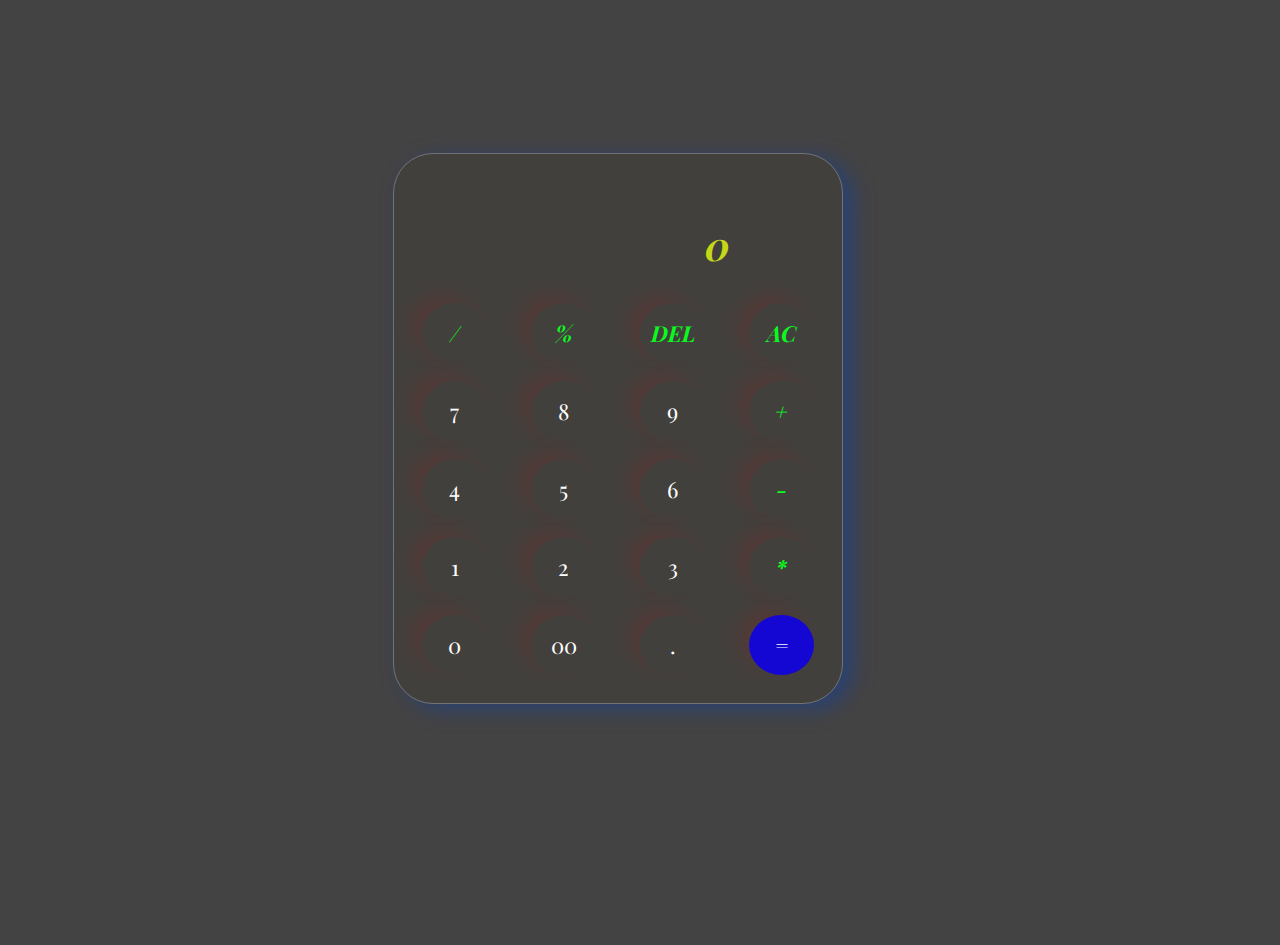
<file: Task 3- Calculaot/index.html>
<!DOCTYPE html>
<html lang="en">
  <head>
    <meta charset="UTF-8" />
    <meta http-equiv="X-UA-Compatible" content="IE=edge" />
    <meta name="viewport" content="width=device-width, initial-scale=1.0" />
    <link rel="stylesheet" href="style.css" />
    <title>Calculator - By VANSHIKA DAHALIYA</title>
  </head>
  <body>
    <div class="container">
      <div class="calculator">
        <input type="text" id="inputBox" placeholder="0" />
        <div>
          <button class="button operator">/</button>
          <button class="button operator">%</button>
          <button class="button operator">DEL</button>
          <button class="button operator">AC</button>
        </div>
        <div>
          <button class="button">7</button>
          <button class="button">8</button>
          <button class="button">9</button>
          <button class="button operator">+</button>
        </div>
        <div>
          <button class="button">4</button>
          <button class="button">5</button>
          <button class="button">6</button>
          <button class="button operator">-</button>
        </div>
        <div>
          <button class="button">1</button>
          <button class="button">2</button>
          <button class="button">3</button>
          <button class="button operator">*</button>
        </div>

        <div>
          <button class="button">0</button>
          <button class="button">00</button>
          <button class="button">.</button>
          <button class="button equalBtn">=</button>
        </div>
      </div>
    </div>

    <script src="script.js"></script>
  </body>
</html>
</file>
<file: Task 3- Calculaot/style.css>
@import url('https://fonts.googleapis.com/css2?family=Playfair+Display:ital,wght@0,400..900;1,400..900&display=swap');

*{
    margin: -22px;
    padding: 0;
    box-sizing: border-box;
    font-family: "Playfair Display", serif;
}

body{
    width: 100%;
    height: 105vh;
    display: flex;
    justify-content: center;
    align-items: center;
    background: rgb(68, 67, 68);
}

.calculator{
    border: 1px solid #717377;
    padding: 30px;
    border-radius: 40px;
    background:#42403d;
    box-shadow: 10px 5px 20px rgba(13, 63, 161, 0.5);

}

input{
    width: 320px;
    border: none;
    padding: 24px;
    margin: 10px;
    background: transparent;
    box-shadow: 0px 3px 15px rgbs(84, 84, 84, 0.1);
    font-size: 40px;
    text-align: right;
    cursor: pointer;
    color: #4e9613;
}

input::placeholder{
    color: #c5d817;
    font-weight: bold;
    font-style: italic;
    font-family:  "Playfair Display", serif;
}

button{
    border: none;
    width: 65px;
    height: 60px;
    margin: 20px;
    border-radius: 100%;
    background: transparent;
    color: white;
    font-size: 22px;
    box-shadow: -12px -8px 20px rgba(233, 8, 8, 0.1);
    cursor: pointer;
}

.equalBtn{
    background-color: #1507d3;
    font-weight: bold;
}

.operator{
    color: #0afa1e;
    font-weight: bold;
    font-style:italic;
}
</file>
